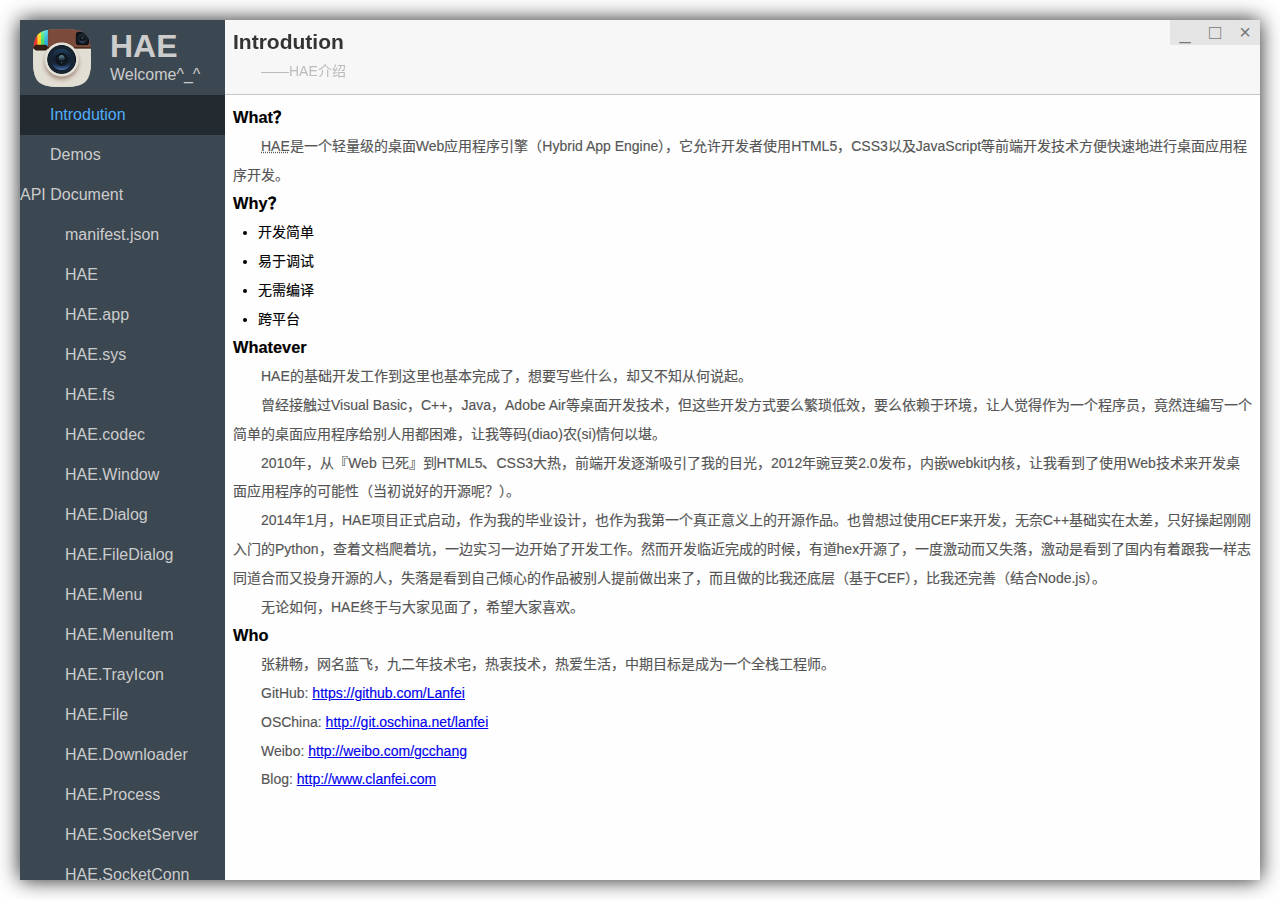
<file: assets/index.html>
<!DOCTYPE html>
<html lang="zh-CN">
<head>
	<meta charset="UTF-8">
	<title>Desktop Hybrid App Engine</title>
	<link rel="stylesheet" href="css/index.css">
</head>
<body>
	<div id="wrap">
		<header id="header">
			<div id="logo">
				<h1>HAE</h1>Welcome^_^
			</div>
			<div id="toolbar">
				<button id="minimize">_</button><button id="maximize">□</button><button id="close">×</button>
			</div>
		</header>
		<nav id="nav">
			<ul class="list">
				<li class="item item-cur" data-index="0">Introdution</li>
				<li class="item" data-index="1">Demos</li>
				<li class="item item-parent">API Document
					<ul class="list">
						<li class="item" data-index="2">manifest.json</li>
						<li class="item" data-index="3">HAE</li>
						<li class="item" data-index="4">HAE.app</li>
						<li class="item" data-index="5">HAE.sys</li>
						<li class="item" data-index="6">HAE.fs</li>
						<li class="item" data-index="7">HAE.codec</li>
						<li class="item" data-index="8">HAE.Window</li>
						<li class="item" data-index="9">HAE.Dialog</li>
						<li class="item" data-index="10">HAE.FileDialog</li>
						<li class="item" data-index="11">HAE.Menu</li>
						<li class="item" data-index="12">HAE.MenuItem</li>
						<li class="item" data-index="13">HAE.TrayIcon</li>
						<li class="item" data-index="14">HAE.File</li>
						<li class="item" data-index="15">HAE.Downloader</li>
						<li class="item" data-index="16">HAE.Process</li>
						<li class="item" data-index="17">HAE.SocketServer</li>
						<li class="item" data-index="18">HAE.SocketConn</li>
						<li class="item" data-index="19">HAE.SocketClient</li>
					</ul>
				</li>
			</ul>
		</nav>
		<div id="main">
			<article class="article">
				<header class="titles">
					<h2 class="title">Introdution</h2>
					<p class="sub-title">HAE介绍</p>
				</header>
				<section>
					<h3>What？</h3>
					<p class="intro"><abbr title="Hybrid App Engine">HAE</abbr>是一个轻量级的桌面Web应用程序引擎（Hybrid App Engine），它允许开发者使用HTML5，CSS3以及JavaScript等前端开发技术方便快速地进行桌面应用程序开发。</p>
					<h3>Why？</h3>
					<ul class="list">
						<li class="item">开发简单</li>
						<li class="item">易于调试</li>
						<li class="item">无需编译</li>
						<li class="item">跨平台</li>
					</ul>
					<h3>Whatever</h3>
					<p class="intro">HAE的基础开发工作到这里也基本完成了，想要写些什么，却又不知从何说起。</p>
					<p class="intro">曾经接触过Visual Basic，C++，Java，Adobe Air等桌面开发技术，但这些开发方式要么繁琐低效，要么依赖于环境，让人觉得作为一个程序员，竟然连编写一个简单的桌面应用程序给别人用都困难，让我等码(diao)农(si)情何以堪。</p>
					<p class="intro">2010年，从『Web 已死』到HTML5、CSS3大热，前端开发逐渐吸引了我的目光，2012年豌豆荚2.0发布，内嵌webkit内核，让我看到了使用Web技术来开发桌面应用程序的可能性（当初说好的开源呢？）。</p>
					<p class="intro">2014年1月，HAE项目正式启动，作为我的毕业设计，也作为我第一个真正意义上的开源作品。也曾想过使用CEF来开发，无奈C++基础实在太差，只好操起刚刚入门的Python，查着文档爬着坑，一边实习一边开始了开发工作。然而开发临近完成的时候，有道hex开源了，一度激动而又失落，激动是看到了国内有着跟我一样志同道合而又投身开源的人，失落是看到自己倾心的作品被别人提前做出来了，而且做的比我还底层（基于CEF），比我还完善（结合Node.js）。</p>
					<p class="intro">无论如何，HAE终于与大家见面了，希望大家喜欢。</p>
					<h3>Who</h3>
					<p class="intro">张耕畅，网名蓝飞，九二年技术宅，热衷技术，热爱生活，中期目标是成为一个全栈工程师。</p>
					<p class="intro">GitHub: <a target="_blank" href="https://github.com/Lanfei">https://github.com/Lanfei</a></p>
					<p class="intro">OSChina: <a target="_blank" href="http://git.oschina.net/lanfei">http://git.oschina.net/lanfei</a></p>
					<p class="intro">Weibo: <a target="_blank" href="http://weibo.com/gcchang">http://weibo.com/gcchang</a></p>
					<p class="intro">Blog: <a target="_blank" href="http://www.clanfei.com">http://www.clanfei.com</a></p>
				</section>
			</article>
			<article class="article">
				<header class="titles">
					<h2 class="title">Demos</h2>
					<p class="sub-title">喜闻乐见的Demos</p>
				</header>
				<section>
					<ul class="list demos">
						<li class="item">
							<a href="#" data-href="login.html">Login Window</a>
							<p class="desc">一个登录窗口演示</p>
						</li>
						<li class="item">
							<a href="#" data-href="animations.html">Animations</a>
							<p class="desc">CSS3动画库应用于HAE的例子</p>
						</li>
						<li class="item">
							<a href="#" data-href="editor.html">Simple Editor</a>
							<p class="desc">利用开源项目快速实现支持语法高亮、Emmet插件的编辑器的例子</p>
						</li>
						<li class="item">
							<a href="#" data-href="chat-server.html">Chat Server</a>
							<p class="desc">聊天室服务端</p>
						</li>
						<li class="item">
							<a href="#" data-href="chat-client.html">Chat Client</a>
							<p class="desc">聊天室客户端，请配合聊天室服务端使用</p>
						</li>
						<li class="item">
							<a href="javascript:alert('敬请期待')">More</a>
							<p class="desc">更多Demo</p>
						</li>
					</ul>
				</section>
			</article>
			<article class="article">
				<header class="titles">
					<h2 class="title">manifest.json</h2>
					<p class="sub-title">应用程序配置文件</p>
				</header>
				<h3>Intro</h3>
				<p class="intro">应用程序的配置文件。</p>
				<h3>Codes</h3>
				<pre>{
	'name': 'Hybrid App Engine',
	'version': '1.0.0',
	'description': '轻量级Web桌面应用引擎',
	'path': 'assets/',
	'icon': 'assets/img/icon.png',
	'width': 800,
	'height': 600,
	'visible': True,
	'resizable': True,
	'frameless': False,
	'transBackground': False
}</pre>
			</article>
			<article class="article">
				<header class="titles">
					<h2 class="title">HAE</h2>
					<p class="sub-title">主模块</p>
				</header>
				<section>
					<h3>Introdution</h3>
					<p class="intro">用于执行一些全局的引擎相关操作。</p>
				</section>
				<section>
					<h3>Methods</h3>
					<ul class="list">
						<li class="item">
							<code class="name">String version()</code>
							<p class="desc">获取版本号</p>
						</li>
						<li class="item">
							<code class="name">String manifest(String name, String default = '')</code>
							<p class="desc">获取Manifest</p>
						</li>
						<li class="item">
							<code class="name">String normUrl(String url)</code>
							<p class="desc">根据当前页面获取URL</p>
						</li>
						<li class="item">
							<code class="name">void browse(String url)</code>
							<p class="desc">打开浏览器</p>
						</li>
						<li class="item">
							<code class="name">void setData(String name, String value)</code>
							<p class="desc">保存本地数据</p>
						</li>
						<li class="item">
							<code class="name">String getData(String name)</code>
							<p class="desc">获取本地数据</p>
						</li>
						<li class="item">
							<code class="name">void removeData(String name = null)</code>
							<p class="desc">删除本地数据</p>
						</li>
						<li class="item">
							<code class="name">void closeAllWindows()</code>
							<p class="desc">关闭所有窗口</p>
						</li>
						<li class="item">
							<code class="name">void clearCaches()</code>
							<p class="desc">TODO 清除缓存</p>
						</li>
					</ul>
				</section>
			</article>
			<article class="article">
				<header class="titles">
					<h2 class="title">HAE.app</h2>
					<p class="sub-title">当前窗口模块</p>
				</header>
				<section>
					<h3>Introdution</h3>
					<p class="intro">Window类的一个实例，Window类实例化时产生，用于操作当前窗口。</p>
				</section>
				<section>
					<h3>Properties</h3>
					<ul class="list">
						<li class="item">详见Window类。</li>
					</ul>
				</section>
				<section>
					<h3>Methods</h3>
					<ul class="list">
						<li class="item">详见Window类。</li>
					</ul>
				</section>
				<section>
					<h3>Events</h3>
					<ul class="list">
						<li class="item">详见Window类。</li>
					</ul>
				</section>
			</article>
			<article class="article">
				<header class="titles">
					<h2 class="title">HAE.sys</h2>
					<p class="sub-title">系统模块</p>
				</header>
				<section>
					<h3>Introdution</h3>
					<p class="intro">用于读取系统或应用程序信息或执行系统命令。</p>
				</section>
				<section>
					<h3>Methods</h3>
					<ul class="list">
						<li class="item">
							<code class="name">String type()</code>
							<p class="desc">获取系统类型</p>
						</li>
						<li class="item">
							<code class="name">String platform()</code>
							<p class="desc">获取系统平台</p>
						</li>
						<li class="item">
							<code class="name">String arch()</code>
							<p class="desc">获取系统位数</p>
						</li>
						<li class="item">
							<code class="name">String release()</code>
							<p class="desc">获取系统版本</p>
						</li>
						<li class="item">
							<code class="name">String version()</code>
							<p class="desc">获取系统版本</p>
						</li>
						<li class="item">
							<code class="name">String machine()</code>
							<p class="desc">获取机器类型</p>
						</li>
						<li class="item">
							<code class="name">String processor()</code>
							<p class="desc">获取CPU信息</p>
						</li>
						<li class="item">
							<code class="name">String hostname()</code>
							<p class="desc">获取当前用户名</p>
						</li>
						<li class="item">
							<code class="name">String uuid()</code>
							<p class="desc">获取UUID</p>
						</li>
						<li class="item">
							<code class="name">String argvs()</code>
							<p class="desc">获取应用程序参数</p>
						</li>
						<li class="item">
							<code class="name">String exec(String command)</code>
							<p class="desc">执行命令并返回输出内容</p>
						</li>
						<li class="item">
							<code class="name">String system(String command)</code>
							<p class="desc">执行命令并返回</p>
						</li>
						<li class="item">
							<code class="name">boolean run(String path)</code>
							<p class="desc">打开文件</p>
						</li>
						<li class="item">
							<code class="name">void exit(int message = 0)</code>
							<p class="desc">退出</p>
						</li>
						<li class="item">
							<code class="name">void reboot()</code>
							<p class="desc">TODO 重启</p>
						</li>
						<li class="item">
							<code class="name">void shutdown()</code>
							<p class="desc">TODO 关机</p>
						</li>
					</ul>
				</section>
			</article>
			<article class="article">
				<header class="titles">
					<h2 class="title">HAE.fs</h2>
					<p class="sub-title">文件系统模块</p>
				</header>
				<section>
					<h3>Introdution</h3>
					<p class="intro">赋予JavaScript文件系统操作权限。</p>
				</section>
				<section>
					<h3>Methods</h3>
					<ul class="list">
						<li class="item">
							<code class="name">String listDir(String dirname = '.')</code>
							<p class="desc">读取目录内容</p>
						</li>
						<li class="item">
							<code class="name">String resourcesPath()</code>
							<p class="desc">获取资源目录</p>
						</li>
						<li class="item">
							<code class="name">String desktopPath()</code>
							<p class="desc">获取桌面目录</p>
						</li>
						<li class="item">
							<code class="name">String documentsPath()</code>
							<p class="desc">获取文档目录</p>
						</li>
						<li class="item">
							<code class="name">String fontsPath()</code>
							<p class="desc">获取字体目录</p>
						</li>
						<li class="item">
							<code class="name">String applicationsPath()</code>
							<p class="desc">获取程序目录</p>
						</li>
						<li class="item">
							<code class="name">String musicPath()</code>
							<p class="desc">获取音乐目录</p>
						</li>
						<li class="item">
							<code class="name">String moviesPath()</code>
							<p class="desc">获取视频目录</p>
						</li>
						<li class="item">
							<code class="name">String picturesPath()</code>
							<p class="desc">获取图片目录</p>
						</li>
						<li class="item">
							<code class="name">String tempPath()</code>
							<p class="desc">获取临时送文件目录</p>
						</li>
						<li class="item">
							<code class="name">String homePath()</code>
							<p class="desc">获取用户目录</p>
						</li>
						<li class="item">
							<code class="name">String dataPath()</code>
							<p class="desc">获取本应用程序数据目录</p>
						</li>
						<li class="item">
							<code class="name">String cachePath()</code>
							<p class="desc">获取本应用程序缓存目录</p>
						</li>
						<li class="item">
							<code class="name">String genericDataPath()</code>
							<p class="desc">获取应用程序数据目录</p>
						</li>
						<li class="item">
							<code class="name">String genericCachePath()</code>
							<p class="desc">获取应用程序缓存目录</p>
						</li>
						<li class="item">
							<code class="name">String runtimePath()</code>
							<p class="desc">获取运行通信文件目录</p>
						</li>
						<li class="item">
							<code class="name">String configPath()</code>
							<p class="desc">获取本应用程序配置文件目录</p>
						</li>
						<li class="item">
							<code class="name">String genericConfigPath()</code>
							<p class="desc">获取应用程序配置文件目录</p>
						</li>
						<li class="item">
							<code class="name">String downloadPath()</code>
							<p class="desc">获取下载目录</p>
						</li>
						<li class="item">
							<code class="name">String absPath(String path = '')</code>
							<p class="desc">获取绝对路径</p>
						</li>
						<li class="item">
							<code class="name">String normPath(String path = '')</code>
							<p class="desc">格式化路径</p>
						</li>
						<li class="item">
							<code class="name">String localUrl(String path = '')</code>
							<p class="desc">获取网页用路径</p>
						</li>
						<li class="item">
							<code class="name">boolean isAbsPath(String path)</code>
							<p class="desc">判断是否绝对路径</p>
						</li>
						<li class="item">
							<code class="name">boolean isFile(String filename)</code>
							<p class="desc">文件存在</p>
						</li>
						<li class="item">
							<code class="name">boolean isDir(String dirname)</code>
							<p class="desc">目录存在</p>
						</li>
						<li class="item">
							<code class="name">boolean exists(String path)</code>
							<p class="desc">路径存在</p>
						</li>
						<li class="item">
							<code class="name">int fileSize(String filename)</code>
							<p class="desc">文件大小</p>
						</li>
						<li class="item">
							<code class="name">boolean mkfile(String filename)</code>
							<p class="desc">创建文件</p>
						</li>
						<li class="item">
							<code class="name">boolean mkdir(String dirname)</code>
							<p class="desc">创建目录</p>
						</li>
						<li class="item">
							<code class="name">boolean copy(String path1, String path2)</code>
							<p class="desc">拷贝</p>
						</li>
						<li class="item">
							<code class="name">boolean move(String path1, String path2)</code>
							<p class="desc">移动文件</p>
						</li>
						<li class="item">
							<code class="name">boolean remove(String path)</code>
							<p class="desc">删除文件</p>
						</li>
						<li class="item">
							<code class="name">boolean explore(String path)</code>
							<p class="desc">在资源管理器中显示文件，只测试过Windows</p>
						</li>
					</ul>
				</section>
			</article>
			<article class="article">
				<header class="titles">
					<h2 class="title">HAE.codec</h2>
					<p class="sub-title">编码模块</p>
				</header>
				<section>
					<h3>Introdution</h3>
					<p class="intro">用于弥补JavaScript所不支持的编码解码。</p>
				</section>
				<section>
					<h3>Methods</h3>
					<ul class="list">
						<li class="item">
							<code class="name">String base64Encode(String data)</code>
							<p class="desc">Base64编码</p>
						</li>
						<li class="item">
							<code class="name">String base64Decode(String data)</code>
							<p class="desc">Base64解码</p>
						</li>
						<li class="item">
							<code class="name">String md5(String data)</code>
							<p class="desc">md5编码</p>
						</li>
						<li class="item">
							<code class="name">String sha1(String data)</code>
							<p class="desc">sha1编码</p>
						</li>
						<li class="item">
							<code class="name">String sha224(String data)</code>
							<p class="desc">sha224编码</p>
						</li>
						<li class="item">
							<code class="name">String sha256(String data)</code>
							<p class="desc">sha256编码</p>
						</li>
						<li class="item">
							<code class="name">String sha384(String data)</code>
							<p class="desc">sha384编码</p>
						</li>
						<li class="item">
							<code class="name">String sha512(String data)</code>
							<p class="desc">sha512编码</p>
						</li>
					</ul>
				</section>
			</article>
			<article class="article">
				<header class="titles">
					<h2 class="title">Window</h2>
					<p class="sub-title">窗口类</p>
				</header>
				<section>
					<h3>Introdution</h3>
					<p class="intro">用于创建新窗口。</p>
				</section>
				<section>
					<h3>Properties</h3>
					<ul class="list">
						<li class="item">
							<code class="name">int x</code>
							<p class="desc">窗口横坐标</p>
						</li>
						<li class="item">
							<code class="name">int y</code>
							<p class="desc">窗口纵坐标</p>
						</li>
						<li class="item">
							<code class="name">int width</code>
							<p class="desc">窗口宽度</p>
						</li>
						<li class="item">
							<code class="name">int height</code>
							<p class="desc">窗口高度</p>
						</li>
						<li class="item">
							<code class="name">int maximumWidth</code>
							<p class="desc">窗口最小宽度</p>
						</li>
						<li class="item">
							<code class="name">int maximumHeight</code>
							<p class="desc">窗口最小高度</p>
						</li>
						<li class="item">
							<code class="name">int minimumWidth</code>
							<p class="desc">窗口最大宽度</p>
						</li>
						<li class="item">
							<code class="name">int minimumHeight</code>
							<p class="desc">窗口最大高度</p>
						</li>
						<li class="item">
							<code class="name">boolean enabled</code>
							<p class="desc">窗口可用状态</p>
						</li>
						<li class="item">
							<code class="name">boolean visible</code>
							<p class="desc">窗口是否可见</p>
						</li>
					</ul>
				</section>
				<section>
					<h3>Methods</h3>
					<ul class="list">
						<li class="item">
							<code class="name">Window(String url = '', int width = null, int height = null)</code>
							<p class="desc" onclick="HAE.Window().show()">创建新窗口</p>
						</li>
						<li class="item">
							<code class="name">Object opener()</code>
							<p class="desc" onclick="alert(HAE.app.opener())">获取父窗口对象</p>
						</li>
						<li class="item">
							<code class="name">void alert(int msec = 0)</code>
							<p class="desc">任务栏闪烁</p>
						</li>
						<li class="item">
							<code class="name">String eval(String javaScript)</code>
							<p class="desc">执行简单的JS，用于某些情况下窗口之间的通信</p>
						</li>
						<li class="item">
							<code class="name">String capture(boolean fullScreen = false, String filename = '')</code>
							<p class="desc" onclick="window.open().document.write('<img src=\'data:image/png;base64,' + HAE.app.capture(true) + '\'>');">截图</p>
						</li>
						<li class="item">
							<code class="name">void showInspector()</code>
							<p class="desc" onclick="HAE.app.showInspector()">打开开发者工具</p>
						</li>
						<li class="item">
							<code class="name">void hideInspector()</code>
							<p class="desc" onclick="HAE.app.hideInspector()">关闭开发者工具</p>
						</li>
						<li class="item">
							<code class="name">void findText(String text)</code>
							<p class="desc" onclick="HAE.app.findText('text')">搜索文本</p>
						</li>
						<li class="item">
							<code class="name">void setIcon(String icon)</code>
							<p class="desc">设置窗口图标</p>
						</li>
						<li class="item">
							<code class="name">void setModified(boolean modified)</code>
							<p class="desc">设置内容是否已被修改（标题中需要有[*]标志）</p>
						</li>
						<li class="item">
							<code class="name">boolean isModified()</code>
							<p class="desc">获取内容是否已被修改</p>
						</li>
						<li class="item">
							<code class="name">void setModal(boolean modal)</code>
							<p class="desc">设置是否模态</p>
						</li>
						<li class="item">
							<code class="name">boolean isModal()</code>
							<p class="desc" onclick="alert(HAE.app.isModal())">获取是否模态</p>
						</li>
						<li class="item">
							<code class="name">void setShowInTaskbar(boolean showInTaskbar)</code>
							<p class="desc">设置是否在任务栏中显示</p>
						</li>
						<li class="item">
							<code class="name">boolean isShowInTaskbar()</code>
							<p class="desc" onclick="alert(HAE.app.isShowInTaskbar())">获取是否在任务栏中显示</p>
						</li>
						<li class="item">
							<code class="name">void setStaysOnTop(boolean staysOnTop)</code>
							<p class="desc">设置窗口是否置顶</p>
						</li>
						<li class="item">
							<code class="name">boolean isStaysOnTop()</code>
							<p class="desc" onclick="alert(HAE.app.isStaysOnTop())">获取窗口是否置顶</p>
						</li>
						<li class="item">
							<code class="name">void setFrameless(boolean frameless)</code>
							<p class="desc">设置是否显示系统边框</p>
						</li>
						<li class="item">
							<code class="name">boolean isFrameless()</code>
							<p class="desc" onclick="alert(HAE.app.isFrameless())">获取是否显示系统边框</p>
						</li>
						<li class="item">
							<code class="name">void setTransBackground(boolean transBackground)</code>
							<p class="desc">设置是否背景透明</p>
						</li>
						<li class="item">
							<code class="name">boolean isTransBackground()</code>
							<p class="desc" onclick="alert(HAE.app.isTransBackground())">获取是否背景透明</p>
						</li>
						<li class="item">
							<code class="name">void setTransMouseEvent(boolean transMouseEvent)</code>
							<p class="desc">设置是否鼠标事件穿透</p>
						</li>
						<li class="item">
							<code class="name">boolean isTransMouseEvent()</code>
							<p class="desc" onclick="alert(HAE.app.isTransMouseEvent())">获取是否是否鼠标事件穿透</p>
						</li>
						<li class="item">
							<code class="name">void setOpacity(float opacity)</code>
							<p class="desc">设置窗口不透明度</p>
						</li>
						<li class="item">
							<code class="name">float getOpacity()</code>
							<p class="desc" onclick="alert(HAE.app.getOpacity())">获取窗口不透明度</p>
						</li>
						<li class="item">
							<code class="name">void setResizable(boolean resizable)</code>
							<p class="desc" onclick="HAE.app.setResizable(! HAE.app.isResizable())">设置大小是否可调整</p>
						</li>
						<li class="item">
							<code class="name">boolean isResizable()</code>
							<p class="desc" onclick="alert(HAE.app.isResizable())">获取大小是否可调整</p>
						</li>
						<li class="item">
							<code class="name">void setResizableX(boolean resizableX)</code>
							<p class="desc" onclick="HAE.app.setResizableX(! HAE.app.isResizableX())">设置宽度是否可调整</p>
						</li>
						<li class="item">
							<code class="name">boolean isResizableX()</code>
							<p class="desc" onclick="alert(HAE.app.isResizableX())">获取宽度是否可调整</p>
						</li>
						<li class="item">
							<code class="name">void setResizableY(boolean resizableY)</code>
							<p class="desc" onclick="HAE.app.setResizableY(! HAE.app.isResizableY())">设置高度是否可调整</p>
						</li>
						<li class="item">
							<code class="name">boolean isResizableY()</code>
							<p class="desc" onclick="alert(HAE.app.isResizableY())">获取高度是否可调整</p>
						</li>
						<li class="item">
							<code class="name">void setMinimizable(boolean minimizable)</code>
							<p class="desc">设置是否可最小化</p>
						</li>
						<li class="item">
							<code class="name">boolean isMinimizable()</code>
							<p class="desc" onclick="alert(HAE.app.isMinimizable())">获取是否可最小化</p>
						</li>
						<li class="item">
							<code class="name">void setMaximizable(boolean maximizable)</code>
							<p class="desc">设置是否可最大化</p>
						</li>
						<li class="item">
							<code class="name">boolean isMaximizable()</code>
							<p class="desc" onclick="alert(HAE.app.isMaximizable())">获取是否可最大化</p>
						</li>
						<li class="item">
							<code class="name">void setClosable(boolean closable)</code>
							<p class="desc">设置是否可关闭</p>
						</li>
						<li class="item">
							<code class="name">boolean isClosable()</code>
							<p class="desc" onclick="alert(HAE.app.isClosable())">获取是否可关闭</p>
						</li>
						<li class="item">
							<code class="name">boolean isMinimized()</code>
							<p class="desc" onclick="alert(HAE.app.isMinimized())">获取是否已最小化</p>
						</li>
						<li class="item">
							<code class="name">boolean isMaximized()</code>
							<p class="desc" onclick="alert(HAE.app.isMaximized())">获取是否已最大化</p>
						</li>
						<li class="item">
							<code class="name">boolean isFullScreen()</code>
							<p class="desc" onclick="alert(HAE.app.isFullScreen())">获取是否已最大化</p>
						</li>
						<li class="item">
							<code class="name">void minimize()</code>
							<p class="desc" onclick="HAE.app.minimize()">最小化</p>
						</li>
						<li class="item">
							<code class="name">void normalize()</code>
							<p class="desc" onclick="HAE.app.normalize()">还原</p>
						</li>
						<li class="item">
							<code class="name">void maximize()</code>
							<p class="desc" onclick="HAE.app.maximize()">最大化</p>
						</li>
						<li class="item">
							<code class="name">void showFullScreen()</code>
							<p class="desc" onclick="HAE.app.showFullScreen()">全屏</p>
						</li>
						<li class="item">
							<code class="name">void setPos(int x, int y)</code>
							<p class="desc">设置窗口坐标</p>
						</li>
						<li class="item">
							<code class="name">void setSize(int width, int height)</code>
							<p class="desc">设置窗口尺寸</p>
						</li>
						<li class="item">
							<code class="name">void setMinSize(int width, int height)</code>
							<p class="desc">设置窗口最小尺寸</p>
						</li>
						<li class="item">
							<code class="name">void setMaxSize(int width, int height)</code>
							<p class="desc">设置窗口最大尺寸</p>
						</li>
						<li class="item">
							<code class="name">void setResizerSize(int size)</code>
							<p class="desc">设置尺寸控制大小</p>
						</li>
						<li class="item">
							<code class="name">Object getResizerSize()</code>
							<p class="desc" onclick="alert(HAE.app.getResizerSize());">获取尺寸控制大小</p>
						</li>
						<li class="item">
							<code class="name">void setResizerMargin(int margin)</code>
							<p class="desc">设置尺寸控制边距</p>
						</li>
						<li class="item">
							<code class="name">Object getResizerMargin()</code>
							<p class="desc" onclick="alert(HAE.app.getResizerMargin());">获取尺寸控制边距</p>
						</li>
						<li class="item">
							<code class="name">boolean isDraging()</code>
							<p class="desc" onclick="alert(HAE.app.isDraging())">是否正在拖动</p>
						</li>
						<li class="item">
							<code class="name">void dragStart()</code>
							<p class="desc">开始拖动</p>
						</li>
						<li class="item">
							<code class="name">void dragStop()</code>
							<p class="desc">结束拖动</p>
						</li>
						<li class="item">
							<code class="name">void activate()</code>
							<p class="desc">窗口获取焦点</p>
						</li>
						<li class="item">
							<code class="name">boolean isActive()</code>
							<p class="desc" onclick="alert(HAE.app.isActive())">窗口是否已获得焦点</p>
						</li>
						<li class="item">
							<code class="name">void setEnabled(boolean enabled)</code>
							<p class="desc">设置窗口可用状态</p>
						</li>
						<li class="item">
							<code class="name">boolean isEnabled()</code>
							<p class="desc" onclick="alert(HAE.app.isEnabled())">窗口是否可用</p>
						</li>
						<li class="item">
							<code class="name">void setVisible(boolean visible)</code>
							<p class="desc">设置窗口可见状态</p>
						</li>
						<li class="item">
							<code class="name">boolean isVisible()</code>
							<p class="desc" onclick="alert(HAE.app.isVisible())">窗口是否显示</p>
						</li>
						<li class="item">
							<code class="name">void show()</code>
							<p class="desc">显示窗口</p>
						</li>
						<li class="item">
							<code class="name">void hide()</code>
							<p class="desc">隐藏窗口</p>
						</li>
						<li class="item">
							<code class="name">void close()</code>
							<p class="desc" onclick="HAE.app.close()">关闭窗口</p>
						</li>
					</ul>
				</section>
				<section>
					<h3>Events</h3>
					<ul class="list">
						<li class="item">
							<code class="name">show()</code>
							<p class="desc">窗口显示事件</p>
						</li>
						<li class="item">
							<code class="name">hide()</code>
							<p class="desc">窗口隐藏事件</p>
						</li>
						<li class="item">
							<code class="name">focus()</code>
							<p class="desc">窗口获得焦点事件</p>
						</li>
						<li class="item">
							<code class="name">blur()</code>
							<p class="desc">窗口失去焦点事件</p>
						</li>
						<li class="item">
							<code class="name">close()</code>
							<p class="desc">窗口关闭事件</p>
						</li>
						<li class="item">
							<code class="name">move(int x, int y, int oldX, int oldY)</code>
							<p class="desc">窗口移动事件</p>
						</li>
						<li class="item">
							<code class="name">resize(int width, int height, int oldWidth, int oldHeight)</code>
							<p class="desc">窗口大小变化事件</p>
						</li>
						<li class="item">
							<code class="name">statechange()</code>
							<p class="desc">窗口状态变化事件</p>
						</li>
						<li class="item">
							<code class="name">mouseenter()</code>
							<p class="desc">鼠标进入事件</p>
						</li>
						<li class="item">
							<code class="name">mouseleave()</code>
							<p class="desc">鼠标离开事件</p>
						</li>
					</ul>
				</section>
			</article>
			<article class="article">
				<header class="titles">
					<h2 class="title">HAE.Dialog</h2>
					<p class="sub-title">对话框类</p>
				</header>
				<section>
					<h3>Introdution</h3>
					<p class="intro">继承于Window类，对话框将置于父窗口上方。</p>
				</section>
				<section>
					<h3>Properties</h3>
					<ul class="list">
						<li class="item">详见Window类。</li>
					</ul>
				</section>
				<section>
					<h3>Methods</h3>
					<ul class="list">
						<li class="item">
							<code class="name">Dialog(String url = '', int width = null, int height = null)</code>
							<p class="desc" onclick="HAE.Dialog().show()">创建新对话框</p>
						</li>
						<li class="item">详见Window类。</li>
					</ul>
				</section>
				<section>
					<h3>Events</h3>
					<ul class="list">
						<li class="item">详见Window类。</li>
					</ul>
				</section>
			</article>
			<article class="article">
				<header class="titles">
					<h2 class="title">HAE.FileDialog</h2>
					<p class="sub-title">文件选择对话框类</p>
				</header>
				<section>
					<h3>Introdution</h3>
					<p class="intro">用于创建文件选择对话框。</p>
				</section>
				<section>
					<h3>Methods</h3>
					<ul class="list">
						<li class="item">
							<code class="name">FileDialog(String caption = '', String directory = '')</code>
							<p class="desc" onclick="alert(new HAE.FileDialog().exec() || '未选中文件')">创建新对话框</p>
						</li>
						<li class="item">
							<code class="name">void setCaption(String caption)</code>
							<p class="desc">设置对话框标题</p>
						</li>
						<li class="item">
							<code class="name">void setDirectory(String directory)</code>
							<p class="desc">设置对话框目录</p>
						</li>
						<li class="item">
							<code class="name">void setAcceptMode(int acceptMode)</code>
							<p class="desc">设置打开、保存模式</p>
						</li>
						<li class="item">
							<code class="name">void setFileMode(int fileMode)</code>
							<p class="desc">设置文件选择模式</p>
						</li>
						<li class="item">
							<code class="name">void setDefaultSuffix(String defaultSuffix)</code>
							<p class="desc">设置默认保存扩展名</p>
						</li>
						<li class="item">
							<code class="name">void selectFile(String filename)</code>
							<p class="desc">设置默认选中文件</p>
						</li>
						<li class="item">
							<code class="name">void setFilters(String filters)</code>
							<p class="desc">选中过滤器</p>
						</li>
						<li class="item">
							<code class="name">void addFilter(String newFilter)</code>
							<p class="desc">添加过滤器</p>
						</li>
						<li class="item">
							<code class="name">void selectFilter(String defFilter)</code>
							<p class="desc">设置默认过滤器</p>
						</li>
						<li class="item">
							<code class="name">String exec()</code>
							<p class="desc">显示文件选择对话框</p>
						</li>
					</ul>
				</section>
			</article>
			<article class="article">
				<header class="titles">
					<h2 class="title">HAE.Menu</h2>
					<p class="sub-title">菜单类</p>
				</header>
				<section>
					<h3>Introdution</h3>
					<p class="intro">用于创建菜单。</p>
				</section>
				<section>
					<h3>Properties</h3>
					<ul class="list">
						<li class="item">
							<code class="name">String title</code>
							<p class="desc">菜单标题</p>
						</li>
						<li class="item">
							<code class="name">boolean enabled</code>
							<p class="desc">可用状态</p>
						</li>
						<li class="item">
							<code class="name">boolean visible</code>
							<p class="desc">是否可见</p>
						</li>
					</ul>
				</section>
				<section>
					<h3>Methods</h3>
					<ul class="list">
						<li class="item">
							<code class="name">Menu(String title = '', String icon = '')</code>
							<p class="desc" onclick="if(! window.menu){menu = HAE.Menu();menu.addItem(HAE.MenuItem('菜单项'));}menu.exec()">创建菜单</p>
						</li>
						<li class="item">
							<code class="name">void setTitle(String text)</code>
							<p class="desc">设置菜单标题</p>
						</li>
						<li class="item">
							<code class="name">void setIcon(String icon)</code>
							<p class="desc">设置菜单图标</p>
						</li>
						<li class="item">
							<code class="name">void addItem(item = null)</code>
							<p class="desc">添加子菜单、菜单项或分割线（默认为分割线）</p>
						</li>
						<li class="item">
							<code class="name">void exec(x = null, y = null)</code>
							<p class="desc">显示菜单（默认为鼠标位置）</p>
						</li>
					</ul>
				</section>
			</article>
			<article class="article">
				<header class="titles">
					<h2 class="title">HAE.MenuItem</h2>
					<p class="sub-title">菜单项类</p>
				</header>
				<section>
					<h3>Introdution</h3>
					<p class="intro">用于创建菜单项。</p>
				</section>
				<section>
					<h3>Properties</h3>
					<ul class="list">
						<li class="item">
							<code class="name">String text</code>
							<p class="desc">菜单项文字</p>
						</li>
						<li class="item">
							<code class="name">boolean checkable</code>
							<p class="desc">菜单项是否可选</p>
						</li>
						<li class="item">
							<code class="name">boolean checked</code>
							<p class="desc">菜单项是否选中</p>
						</li>
						<li class="item">
							<code class="name">boolean enabled</code>
							<p class="desc">菜单项可用状态</p>
						</li>
						<li class="item">
							<code class="name">boolean visible</code>
							<p class="desc">菜单项是否可见</p>
						</li>
					</ul>
				</section>
				<section>
					<h3>Methods</h3>
					<ul class="list">
						<li class="item">
							<code class="name">MenuItem(String text, String icon = '', boolean checkable = false)</code>
							<p class="desc" onclick="if(! window.menu){menu = HAE.Menu();menu.addItem(HAE.MenuItem('菜单项'));}menu.exec()">创建菜单项</p>
						</li>
						<li class="item">
							<code class="name">void setText(String text)</code>
							<p class="desc">设置菜单项文字</p>
						</li>
						<li class="item">
							<code class="name">void setIcon(String icon)</code>
							<p class="desc">设置菜单项图标</p>
						</li>
						<li class="item">
							<code class="name">void setCheckable(boolean checkable)</code>
							<p class="desc">设置菜单项可选性</p>
						</li>
						<li class="item">
							<code class="name">void setShortcut(String shortcut)</code>
							<p class="desc">设置菜单项快捷键</p>
						</li>
						<li class="item">
							<code class="name">setEnabled(boolean enabled)</code>
							<p class="desc">设置可用性</p>
						</li>
						<li class="item">
							<code class="name">setChecked(boolean checked)</code>
							<p class="desc">设置是否选中</p>
						</li>
						<li class="item">
							<code class="name">toggle()</code>
							<p class="desc">切换选中状态</p>
						</li>
						<li class="item">
							<code class="name">hover()</code>
							<p class="desc">触发鼠标经过事件</p>
						</li>
						<li class="item">
							<code class="name">trigger()</code>
							<p class="desc">触发鼠标选中事件</p>
						</li>
					</ul>
				</section>
				<section>
					<h3>Events</h3>
					<ul class="list">
						<li class="item">
							<code class="name">hover</code>
							<p class="desc">鼠标经过事件</p>
						</li>
						<li class="item">
							<code class="name">trigger</code>
							<p class="desc">菜单项选中事件</p>
						</li>
					</ul>
				</section>
			</article>
			<article class="article">
				<header class="titles">
					<h2 class="title">HAE.TrayIcon</h2>
					<p class="sub-title">系统托盘图标类</p>
				</header>
				<section>
					<h3>Introdution</h3>
					<p class="intro">用于创建系统托盘图标。</p>
				</section>
				<section>
					<h3>Properties</h3>
					<ul class="list">
						<li class="item">
							<code class="name">String toolTip</code>
							<p class="desc">工具提示</p>
						</li>
						<li class="item">
							<code class="name">boolean enabled</code>
							<p class="desc">可用状态</p>
						</li>
						<li class="item">
							<code class="name">boolean visible</code>
							<p class="desc">是否可见</p>
						</li>
					</ul>
				</section>
				<section>
					<h3>Methods</h3>
					<ul class="list">
						<li class="item">
							<code class="name">TrayIcon(String toolTip = '', String icon = '')</code>
							<p class="desc" onclick="if(! window.tray){tray = HAE.TrayIcon();tray.show();}tray.showMessage('HAE', 'TrayIcon')">创建系统托盘图标</p>
						</li>
						<li class="item">
							<code class="name">void setToolTip(String toolTip)</code>
							<p class="desc">设置工具提示</p>
						</li>
						<li class="item">
							<code class="name">void setIcon(String icon)</code>
							<p class="desc">设置图标</p>
						</li>
						<li class="item">
							<code class="name">void setContextMenu(HAE.Menu menu)</code>
							<p class="desc">设置右键菜单</p>
						</li>
						<li class="item">
							<code class="name">boolean isVisible()</code>
							<p class="desc">获取是否可见</p>
						</li>
						<li class="item">
							<code class="name">boolean supportsMessages()</code>
							<p class="desc">获取是否支持消息弹泡</p>
						</li>
						<li class="item">
							<code class="name">boolean isSystemTrayAvailable()</code>
							<p class="desc">获取是否支持系统托盘图标</p>
						</li>
						<li class="item">
							<code class="name">void showMessage(String title, String message, String icon = '', int msec = 10000)</code>
							<p class="desc" onclick="if(! window.tray){tray = HAE.TrayIcon();tray.show();}tray.showMessage('HAE', 'TrayIcon')">显示托盘消息</p>
						</li>
						<li class="item">
							<code class="name">void setVisible(boolean visible)</code>
							<p class="desc">设置可见性</p>
						</li>
						<li class="item">
							<code class="name">void show()</code>
							<p class="desc">显示</p>
						</li>
						<li class="item">
							<code class="name">void hide()</code>
							<p class="desc">隐藏</p>
						</li>
					</ul>
				</section>
				<section>
					<h3>Events</h3>
					<ul class="list">
						<li class="item">
							<code class="name">activate(int reason)</code>
							<p class="desc">托盘图标激活事件<br>reason {1: Unknown, 2: Context, 3: DoubleClick, 4: Trigger, 5: MiddleClick}</p>
						</li>
						<li class="item">
							<code class="name">messageclick()</code>
							<p class="desc">托盘消息点击事件</p>
						</li>
					</ul>
				</section>
			</article>
			<article class="article">
				<header class="titles">
					<h2 class="title">HAE.File</h2>
					<p class="sub-title">文件读写类</p>
				</header>
				<section>
					<h3>Introdution</h3>
					<p class="intro">用于读写文件。</p>
				</section>
				<section>
					<h3>Methods</h3>
					<ul class="list">
						<li class="item">
							<code class="name">File(String filename, String mode = 'r', String encoding = 'utf-8')</code>
							<p class="desc" onclick="alert(HAE.File('manifest.json').readText());">创建文件读写对象</p>
						</li>
						<li class="item">
							<code class="name">String readText(int size = -1)</code>
							<p class="desc">读取文本（默认读取全部）</p>
						</li>
						<li class="item">
							<code class="name">String readBase64(int size = -1)</code>
							<p class="desc">读取Base64形式数据（默认读取全部）</p>
						</li>
						<li class="item">
							<code class="name">String readTextLine(int size = -1)</code>
							<p class="desc">读取文本行（默认读取全部）</p>
						</li>
						<li class="item">
							<code class="name">String readBase64Line(int size = -1)</code>
							<p class="desc">读取行Base64数据（默认读取全部）</p>
						</li>
						<li class="item">
							<code class="name">boolean writeText(String data)</code>
							<p class="desc">写入文本数据</p>
						</li>
						<li class="item">
							<code class="name">boolean writeBase64(String data)</code>
							<p class="desc">写入Base64数据</p>
						</li>
						<li class="item">
							<code class="name">void seek(int offset, int whence = 0)</code>
							<p class="desc">移动文件指针位置whence {0： start, 1: current, 2: end}</p>
						</li>
						<li class="item">
							<code class="name">int tell()</code>
							<p class="desc">获取文件指针位置</p>
						</li>
						<li class="item">
							<code class="name">void close()</code>
							<p class="desc">关闭文件</p>
						</li>
					</ul>
				</section>
			</article>
			<article class="article">
				<header class="titles">
					<h2 class="title">HAE.Downloader</h2>
					<p class="sub-title">文件下载类</p>
				</header>
				<section>
					<h3>Introdution</h3>
					<p class="intro">用于创建文件下载进程。</p>
				</section>
				<section>
					<h3>Methods</h3>
					<ul class="list">
						<li class="item">
							<code class="name">Downloader(String url, String filename = null, boolean resume = false)</code>
							<p class="desc">创建文件下载进程（resume：是否断点续传）</p>
						</li>
						<li class="item">
							<code class="name">String getFilename()</code>
							<p class="desc">获取文件路径</p>
						</li>
						<li class="item">
							<code class="name">void start()</code>
							<p class="desc">开始下载任务</p>
						</li>
						<li class="item">
							<code class="name">void stop()</code>
							<p class="desc">停止下载任务</p>
						</li>
						<li class="item">
							<code class="name">void cancel()</code>
							<p class="desc">取消下载任务</p>
						</li>
					</ul>
				</section>
				<section>
					<h3>Events</h3>
					<ul class="list">
						<li class="item">
							<code class="name">start()</code>
							<p class="desc">开始事件</p>
						</li>
						<li class="item">
							<code class="name">progress(int loaded, int total)</code>
							<p class="desc">进度变化事件</p>
						</li>
						<li class="item">
							<code class="name">finish(int total)</code>
							<p class="desc">完成事件</p>
						</li>
						<li class="item">
							<code class="name">error(int errno, str message)</code>
							<p class="desc">错误事件</p>
						</li>
					</ul>
				</section>
			</article>
			<article class="article">
				<header class="titles">
					<h2 class="title">HAE.Process</h2>
					<p class="sub-title">子进程类</p>
				</header>
				<section>
					<h3>Introdution</h3>
					<p class="intro">用以创建子进程并实现进程间通信。</p>
				</section>
				<section>
					<h3>Methods</h3>
					<ul class="list">
						<li class="item">
							<code class="name">Process(String encoding = null)</code>
							<p class="desc">创建子进程</p>
						</li>
						<li class="item">
							<code class="name">void start(String command)</code>
							<p class="desc">启动进程</p>
						</li>
						<li class="item">
							<code class="name">boolean waitForStarted(int msec = 30000)</code>
							<p class="desc">等待进程开始</p>
						</li>
						<li class="item">
							<code class="name">boolean waitForFinished(int msec = 30000)</code>
							<p class="desc">等待进程完成</p>
						</li>
						<li class="item">
							<code class="name">void setStdInFile(String filename)</code>
							<p class="desc">设置输入文件</p>
						</li>
						<li class="item">
							<code class="name">void setStdOutFile(String filename)</code>
							<p class="desc">设置输出文件</p>
						</li>
						<li class="item">
							<code class="name">void setStdErrFile(String filename)</code>
							<p class="desc">设置错误输出文件</p>
						</li>
						<li class="item">
							<code class="name">void setStdOutProcess(HAE.Process process)</code>
							<p class="desc">设置输出进程</p>
						</li>
						<li class="item">
							<code class="name">void send(String data)</code>
							<p class="desc">写入信息</p>
						</li>
						<li class="item">
							<code class="name">int state()</code>
							<p class="desc">获取状态码</p>
						</li>
						<li class="item">
							<code class="name">String stateStr()</code>
							<p class="desc">获取状态信息</p>
						</li>
						<li class="item">
							<code class="name">int errno()</code>
							<p class="desc">获取错误码</p>
						</li>
						<li class="item">
							<code class="name">String errorStr()</code>
							<p class="desc">获取错误信息</p>
						</li>
						<li class="item">
							<code class="name">int exitCode()</code>
							<p class="desc">获取退出码</p>
						</li>
						<li class="item">
							<code class="name">int exitStatus()</code>
							<p class="desc">获取退出状态码</p>
						</li>
						<li class="item">
							<code class="name">String exitStatusStr()</code>
							<p class="desc">获取退出状态信息</p>
						</li>
						<li class="item">
							<code class="name">String program()</code>
							<p class="desc">获取进程名</p>
						</li>
						<li class="item">
							<code class="name">String argumentList()</code>
							<p class="desc">获取参数列表</p>
						</li>
						<li class="item">
							<code class="name">String arguments()</code>
							<p class="desc">获取参数</p>
						</li>
						<li class="item">
							<code class="name">void setWorkingDirectory(String directory)</code>
							<p class="desc">设置工作目录</p>
						</li>
						<li class="item">
							<code class="name">String workingDirectory()</code>
							<p class="desc">获取工作目录</p>
						</li>
						<li class="item">
							<code class="name">String systemEnvironment()</code>
							<p class="desc">获取环境变量</p>
						</li>
					</ul>
				</section>
				<section>
					<h3>Events</h3>
					<ul class="list">
						<li class="item">
							<code class="name">start()</code>
							<p class="desc">启动事件</p>
						</li>
						<li class="item">
							<code class="name">error(int errno, str message)</code>
							<p class="desc">错误事件</p>
						</li>
						<li class="item">
							<code class="name">statechange(int state, str message)</code>
							<p class="desc">状态变化事件</p>
						</li>
						<li class="item">
							<code class="name">stdout(str message)</code>
							<p class="desc">标准输出事件</p>
						</li>
						<li class="item">
							<code class="name">stderr(str message)</code>
							<p class="desc">标准错误事件</p>
						</li>
						<li class="item">
							<code class="name">finish(int exitCode, int exitStatus, str message)</code>
							<p class="desc">完成事件</p>
						</li>
					</ul>
				</section>
			</article>
			<article class="article">
				<header class="titles">
					<h2 class="title">HAE.SocketServer</h2>
					<p class="sub-title">套接字服务端类</p>
				</header>
				<section>
					<h3>Introdution</h3>
					<p class="intro">用以创建套接字服务端。</p>
				</section>
				<section>
					<h3>Methods</h3>
					<ul class="list">
						<li class="item">
							<code class="name">SocketServer(String encoding = 'utf-8', int timeout = null)</code>
							<p class="desc">创建套接字服务端</p>
						</li>
						<li class="item">
							<code class="name">boolean listen(port)</code>
							<p class="desc">监听端口</p>
						</li>
						<li class="item">
							<code class="name">void close()</code>
							<p class="desc">停止监听</p>
						</li>
					</ul>
				</section>
				<section>
					<h3>Events</h3>
					<ul class="list">
						<li class="item">
							<code class="name">open()</code>
							<p class="desc">启动事件</p>
						</li>
						<li class="item">
							<code class="name">connect(HAE.SocketConn conn)</code>
							<p class="desc">连接事件</p>
						</li>
						<li class="item">
							<code class="name">message(HAE.SocketConn conn, String message)</code>
							<p class="desc">消息接收事件</p>
						</li>
						<li class="item">
							<code class="name">disconnect(HAE.SocketConn conn)</code>
							<p class="desc">连接断开事件</p>
						</li>
						<li class="item">
							<code class="name">close()</code>
							<p class="desc">服务端关闭事件</p>
						</li>
						<li class="item">
							<code class="name">error(int, String message)</code>
							<p class="desc">错误事件</p>
						</li>
					</ul>
				</section>
			</article>
			<article class="article">
				<header class="titles">
					<h2 class="title">HAE.SocketConn</h2>
					<p class="sub-title">套接字连接类</p>
				</header>
				<section>
					<h3>Introdution</h3>
					<p class="intro">SocketConn实例由SocketServer接收到连接后产生，无法主动实例化。</p>
				</section>
				<section>
					<h3>Methods</h3>
					<ul class="list">
						<li class="item">
							<code class="name">int send(message)</code>
							<p class="desc">发送数据</p>
						</li>
						<li class="item">
							<code class="name">void close()</code>
							<p class="desc">关闭连接</p>
						</li>
					</ul>
				</section>
				<section>
					<h3>Events</h3>
					<ul class="list">
						<li class="item">
							<code class="name">message(String messge)</code>
							<p class="desc">消息接收事件</p>
						</li>
						<li class="item">
							<code class="name">close()</code>
							<p class="desc">连接关闭事件</p>
						</li>
						<li class="item">
							<code class="name">error(int errno, String messge)</code>
							<p class="desc">错误事件</p>
						</li>
					</ul>
				</section>
			</article>
			<article class="article">
				<header class="titles">
					<h2 class="title">HAE.SocketClient</h2>
					<p class="sub-title">套接字客户端类</p>
				</header>
				<section>
					<h3>Introdution</h3>
					<p class="intro">HTML5中使用的是WebSocket协议，该类用以创建普通Socket客户端。</p>
				</section>
				<section>
					<h3>Methods</h3>
					<ul class="list">
						<li class="item">
							<code class="name">SocketClient(String encoding = 'utf-8')</code>
							<p class="desc">创建套接字客户端</p>
						</li>
						<li class="item">
							<code class="name">boolean connect(String host, int port)</code>
							<p class="desc">连接Socket服务端</p>
						</li>
						<li class="item">
							<code class="name">int send(String message)</code>
							<p class="desc">发送数据</p>
						</li>
						<li class="item">
							<code class="name">void close()</code>
							<p class="desc">关闭连接</p>
						</li>
					</ul>
				</section>
				<section>
					<h3>Events</h3>
					<ul class="list">
						<li class="item">
							<code class="name">open()</code>
							<p class="desc">连接事件</p>
						</li>
						<li class="item">
							<code class="name">message(String message)</code>
							<p class="desc">消息接收事件</p>
						</li>
						<li class="item">
							<code class="name">close()</code>
							<p class="desc">关闭事件</p>
						</li>
						<li class="item">
							<code class="name">error(int errno, String message)</code>
							<p class="desc">错误事件</p>
						</li>
					</ul>
				</section>
			</article>
		</div>
	</div>
	<script src="js/jquery-2.1.1.min.js"></script>
	<script src="js/index.js"></script>
</body>
</html>
</file>
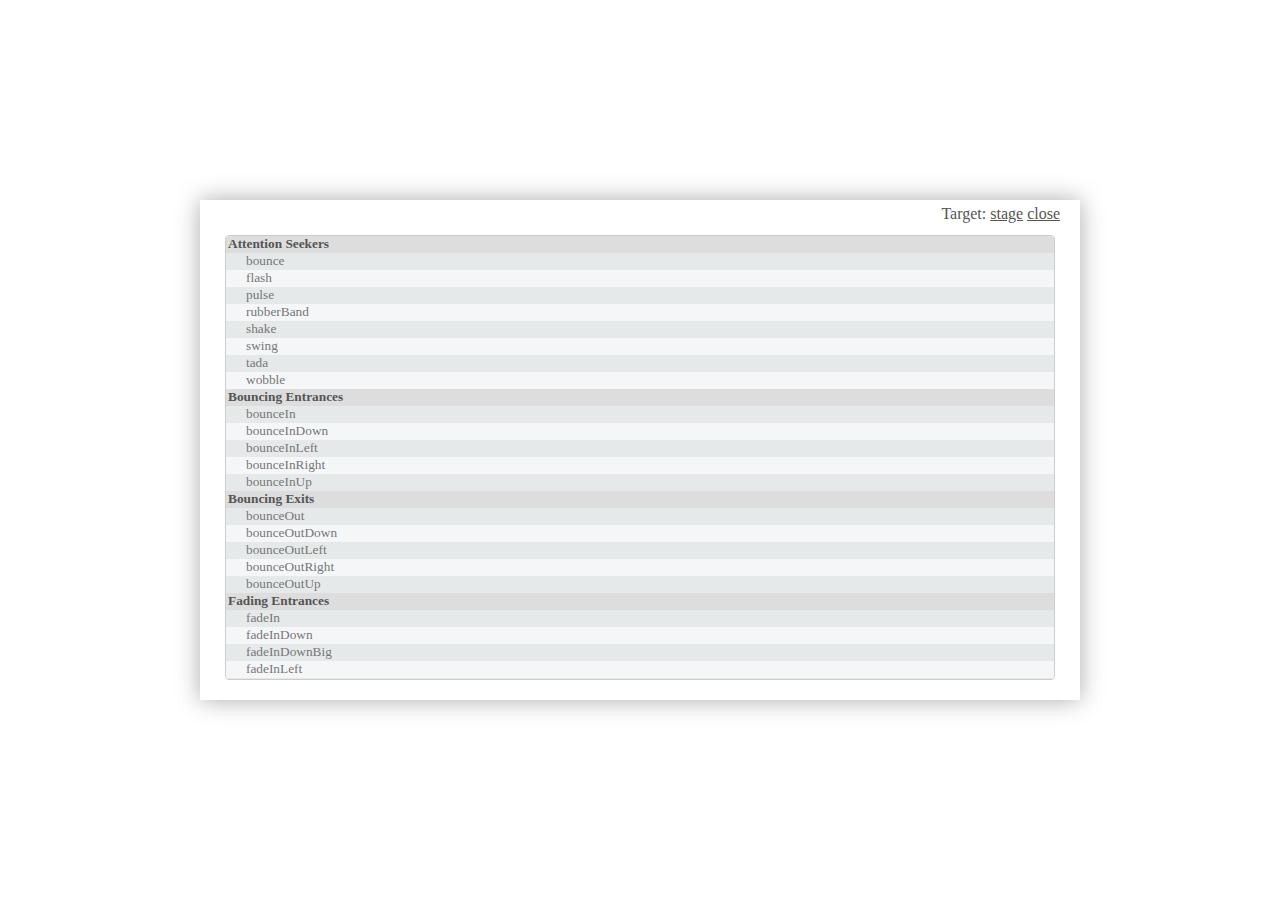
<file: assets/animations.html>
<!doctype html>
<html lang="en">
<head>
	<meta charset="UTF-8">
	<title>Animate Demo</title>
	<link rel="stylesheet" href="css/animate.min.css">
	<style type="text/css">
	::-webkit-scrollbar{
		width: 8px;
		background: rgba(0, 0, 0, .2);
	}
	::-webkit-scrollbar-thumb{
		border-radius: 4px;
		background: rgba(0, 0, 0, .2);
	}
	::-webkit-scrollbar-thumb:hover{
		background: rgba(0, 0, 0, .5);
	}
	::-webkit-scrollbar-thumb:active{
		background: rgba(0, 0, 0, .3);
	}
	body{
		color: #555;
		cursor: default;
		overflow: hidden;
		font-family: 'Segoe UI', 'Microsoft Yahei', '微软雅黑';
	}
	#stage{
		top: 200px;
		left: 200px;
		right: 200px;
		bottom: 200px;
		overflow: hidden;
		position: absolute;
		border-radius: 2px;
		box-shadow: 0 0 25px #aaa;
		background: rgba(255, 255, 255, .95);
	}
	#element{
		top: 35px;
		left: 25px;
		right: 25px;
		bottom: 20px;
		color: #555;
		outline: none;
		background: #ddd;
		position: absolute;
		border-radius: 4px;
		box-sizing: border-box;
		border: 1px solid #ccc;
		font-family: 'Segoe UI', 'Microsoft Yahei', '微软雅黑';
	}
	#element option{
		color: #777;
		background: #e6e9ea;
	}
	#element option:nth-child(2n){
		background: #f5f6f7;
	}
	#options{
		right: 0;
		margin: 5px 20px;
		position: absolute;
	}
	#options a{
		color: #555;
		cursor: pointer;
		text-decoration: underline;
	}
	</style>
</head>
<body>
	<div id="stage">
		<div id="options">
			Target: 
			<a class="target">stage</a>
			<a class="close">close</a>
		</div>
		<select id="element" size="5">
			<optgroup label="Attention Seekers">
				<option value="bounce">bounce</option>
				<option value="flash">flash</option>
				<option value="pulse">pulse</option>
				<option value="rubberBand">rubberBand</option>
				<option value="shake">shake</option>
				<option value="swing">swing</option>
				<option value="tada">tada</option>
				<option value="wobble">wobble</option>
			</optgroup>
			<optgroup label="Bouncing Entrances">
				<option value="bounceIn">bounceIn</option>
				<option value="bounceInDown">bounceInDown</option>
				<option value="bounceInLeft">bounceInLeft</option>
				<option value="bounceInRight">bounceInRight</option>
				<option value="bounceInUp">bounceInUp</option>
			</optgroup>
			<optgroup label="Bouncing Exits">
				<option value="bounceOut">bounceOut</option>
				<option value="bounceOutDown">bounceOutDown</option>
				<option value="bounceOutLeft">bounceOutLeft</option>
				<option value="bounceOutRight">bounceOutRight</option>
				<option value="bounceOutUp">bounceOutUp</option>
			</optgroup>
			<optgroup label="Fading Entrances">
				<option value="fadeIn">fadeIn</option>
				<option value="fadeInDown">fadeInDown</option>
				<option value="fadeInDownBig">fadeInDownBig</option>
				<option value="fadeInLeft">fadeInLeft</option>
				<option value="fadeInLeftBig">fadeInLeftBig</option>
				<option value="fadeInRight">fadeInRight</option>
				<option value="fadeInRightBig">fadeInRightBig</option>
				<option value="fadeInUp">fadeInUp</option>
				<option value="fadeInUpBig">fadeInUpBig</option>
			</optgroup>
			<optgroup label="Fading Exits">
				<option value="fadeOut">fadeOut</option>
				<option value="fadeOutDown">fadeOutDown</option>
				<option value="fadeOutDownBig">fadeOutDownBig</option>
				<option value="fadeOutLeft">fadeOutLeft</option>
				<option value="fadeOutLeftBig">fadeOutLeftBig</option>
				<option value="fadeOutRight">fadeOutRight</option>
				<option value="fadeOutRightBig">fadeOutRightBig</option>
				<option value="fadeOutUp">fadeOutUp</option>
				<option value="fadeOutUpBig">fadeOutUpBig</option>
			</optgroup>
			<optgroup label="Flippers">
				<option value="flip">flip</option>
				<option value="flipInX">flipInX</option>
				<option value="flipInY">flipInY</option>
				<option value="flipOutX">flipOutX</option>
				<option value="flipOutY">flipOutY</option>
			</optgroup>
			<optgroup label="Lightspeed">
				<option value="lightSpeedIn">lightSpeedIn</option>
				<option value="lightSpeedOut">lightSpeedOut</option>
			</optgroup>
			<optgroup label="Rotating Entrances">
				<option value="rotateIn">rotateIn</option>
				<option value="rotateInDownLeft">rotateInDownLeft</option>
				<option value="rotateInDownRight">rotateInDownRight</option>
				<option value="rotateInUpLeft">rotateInUpLeft</option>
				<option value="rotateInUpRight">rotateInUpRight</option>
			</optgroup>
			<optgroup label="Rotating Exits">
				<option value="rotateOut">rotateOut</option>
				<option value="rotateOutDownLeft">rotateOutDownLeft</option>
				<option value="rotateOutDownRight">rotateOutDownRight</option>
				<option value="rotateOutUpLeft">rotateOutUpLeft</option>
				<option value="rotateOutUpRight">rotateOutUpRight</option>
			</optgroup>
			<optgroup label="Sliders">
				<option value="slideInDown">slideInDown</option>
				<option value="slideInLeft">slideInLeft</option>
				<option value="slideInRight">slideInRight</option>
				<option value="slideOutLeft">slideOutLeft</option>
				<option value="slideOutRight">slideOutRight</option>
				<option value="slideOutUp">slideOutUp</option>
			</optgroup>
			<optgroup label="Specials">
				<option value="hinge">hinge</option>
				<option value="rollIn">rollIn</option>
				<option value="rollOut">rollOut</option>
			</optgroup>
		</select>
	</div>
	<script src="js/jquery-2.1.1.min.js"></script>
	<script type="text/javascript">
	try{
		var app = HAE.app;
		app.setSize(700, 700);
		app.setResizerMargin(200);
		app.setFrameless(true);
		app.setTransBackground(true);
		app.show();
	}catch(e){}
	$.fn.extend({
		cssAnimate: function(name, duration, easing, complete){
			var option = {};
			if(typeof duration == 'object'){
				option = duration;
			}else if(typeof duration == 'function'){
				option.complete = duration;
			}else{
				option.duration = duration;
				option.easing = easing;
				option.complete = complete;
			}
			$(this).css({
				'animation-name': '',
				'animation-duration': option.duration + 'ms',
				'animation-timing-function': option.easing,
				'animation-delay': option.delay + 'ms',
				'animation-iteration-count': option.count + '',
				'animation-direction': option.direction,
				'animation-play-state': option.state,
				'animation-fill-mode': option.mode,
			}).addClass(name).addClass('animated').one('webkitAnimationEnd mozAnimationEnd MSAnimationEnd oanimationend animationend', function(e){
				$(this).removeClass('animated');
				option.complete && option.complete.call(this, e);
			});
			return this;
		}
	});
	$('body').bind({
		mousedown: function(e){
			if(e.which == 1 && ! $(e.target).is('input, button, textarea, a, label, select, option')){
				window.app && app.dragStart();
			}
		}
	});
	$('#stage').cssAnimate('flipInX', function(){
		$(this).removeClass('flipInX');
	});
	$('#element').bind({
		change: function(){
			var name = $(this).val();
			$('#' + ($(this).data('target') || 'stage')).cssAnimate(name, {
				complete: function(e){
					$(this).removeClass(name);
				}
			});
		}
	});
	$('#options .target').bind({
		click: function(){
			var target = $('#element').data('target');
			if(target == 'element'){
				target = 'stage';
			}else{
				target = 'element';
			}
			$(this).text(target);
			$('#element').data('target', target);
		}
	});
	$('#options .close').bind({
		click: function(){
			$('#stage').cssAnimate('bounceOutUp', {
				complete: function(e){
					if(window.app){
						app.close();
					}else{
						window.close();
					}
				}
			});
		}
	});
	</script>
</body>
</html>
</file>
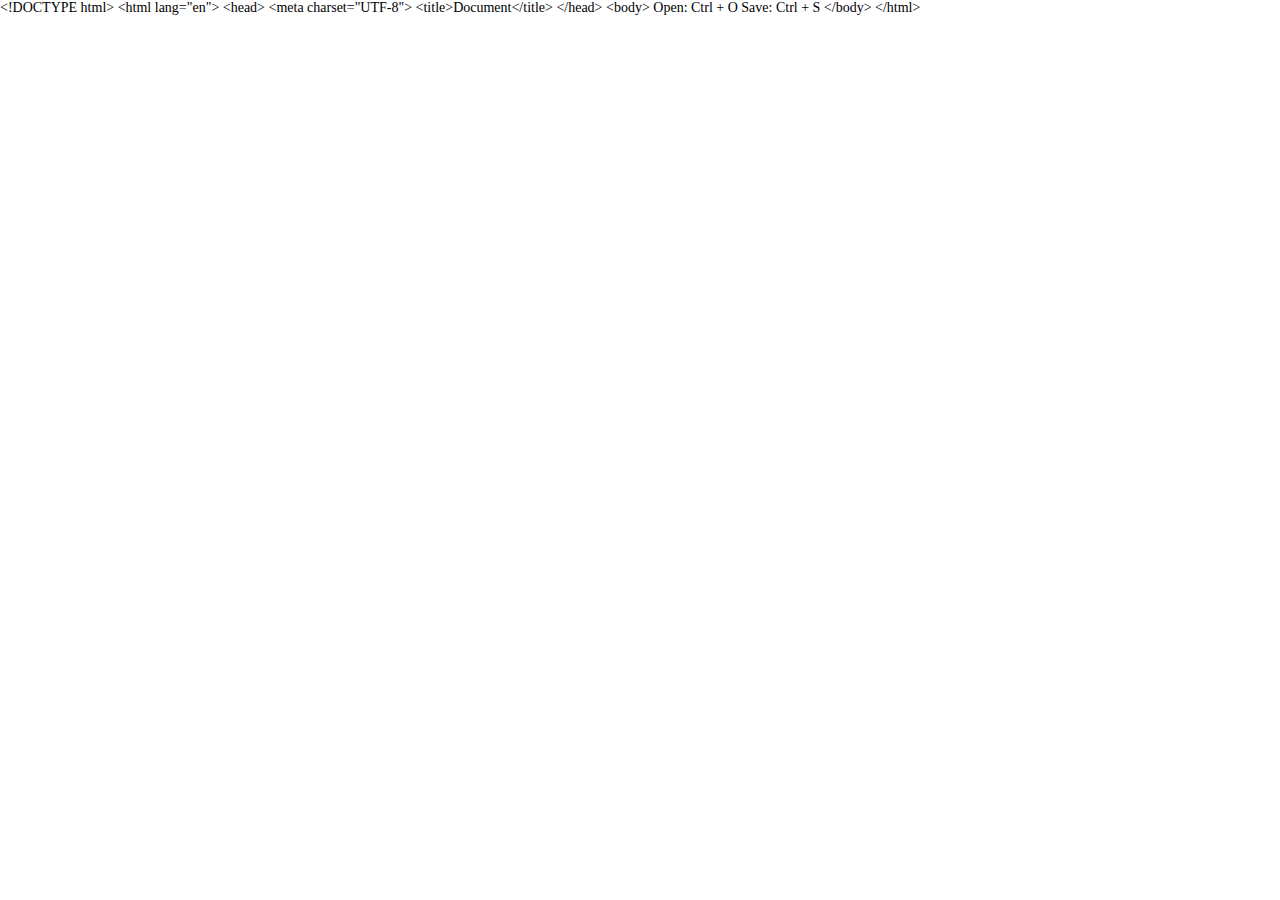
<file: assets/editor.html>
<!doctype html>
<html lang="en">
<head>
	<meta charset="UTF-8">
	<title>Sinmple Editor [*]</title>
	<style>
	#editor { 
		top: 0;
		left: 0;
		right: 0;
		bottom: 0;
		position: absolute;
		font-size: 14px;
	}
</style>
</head>
<body>
<div id="editor">&lt;!DOCTYPE html&gt;
&lt;html lang="en"&gt;
&lt;head&gt;
	&lt;meta charset="UTF-8"&gt;
	&lt;title&gt;Document&lt;/title&gt;
&lt;/head&gt;
&lt;body&gt;
	Open: Ctrl + O
	Save: Ctrl + S
&lt;/body&gt;
&lt;/html&gt;
</div>
<script src="js/jquery-2.1.1.min.js"></script>
<script src="http://cdn.staticfile.org/ace/1.1.3/ace.js"></script>
<script>
var editor, filename;
ace.config.loadModule("ace/ext/emmet", function() {
	ace.require("ace/lib/net").loadScript("http://nightwing.github.io/emmet-core/emmet.js", function() {
		editor = ace.edit('editor');
		editor.setShowPrintMargin(false);
		editor.setTheme("ace/theme/monokai");
		editor.getSession().setMode("ace/mode/html");
		editor.setOption("enableEmmet", true);
		editor.on('change', function(){
			HAE.app.setModified(true);
		});
	});
});
var save = function(){
	var file, fileDialog;
	if(! filename){
		fileDialog = new HAE.FileDialog();
		fileDialog.setAcceptMode(1);
		fileDialog.setFilters('All Files (*.*);;HTML (*.html *.htm)');
		fileDialog.selectFilter('HTML (*.html *.htm)');
		filename = fileDialog.exec();
	}
	if(filename){
		file = new HAE.File(filename, 'w');
		file.writeText(editor.getValue());
		file.close();
		HAE.app.setModified(false);
	}
};
var open = function(){
	var file, fileDialog;
	fileDialog = new HAE.FileDialog();
	fileDialog.addFilter('All Files (*.*)');
	fileDialog.addFilter('HTML (*.html *.htm)');
	fileDialog.selectFilter('HTML (*.html *.htm)');
	filename = fileDialog.exec();
	if(filename){
		file = new HAE.File(filename);
		editor.setValue(file.readText());
		file.close();
		HAE.app.setModified(false);
	}
};
HAE.app.addEvent({
	close: function(){
		return HAE.app.isModified() && confirm('Save or not?') && save();
	}
});
$(document).bind({
	keydown: function(event){
		if(event.ctrlKey){
			if(event.keyCode == 83){
				save();
			}else if(event.keyCode == 79){
				open();
			}
		}
	}
});
HAE.app.setModified(true);
HAE.app.show();
</script>
</body>
</html>
</file>
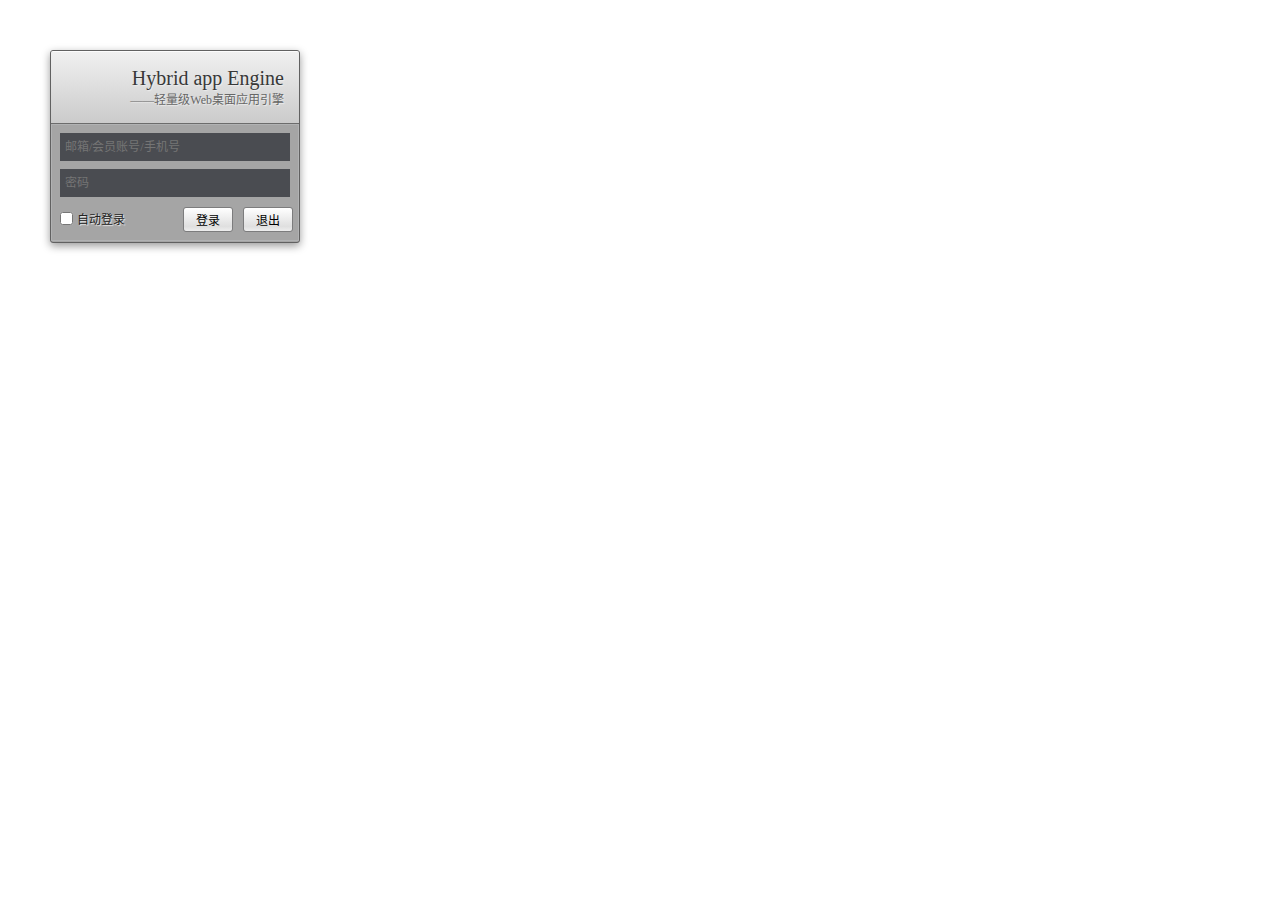
<file: assets/login.html>
<!doctype html>
<html lang="zh-CN">
<head>
	<meta charset="UTF-8">
	<title>Login Demo</title>
	<style type="text/css">
	body{
		margin: 0;
		font-size: 12px;
		font-family: Tahoma, '微软雅黑';
	}
	input, textarea, button{
		font-size: 12px;
		font-family: Tahoma, '微软雅黑';
	}
	a{
		color: #323232;
		cursor: pointer;
	}
	#login{
		width: 250px;
		margin: 50px;
		overflow: hidden;
		border-radius: 3px;
		background: #a5a5a5;
		box-sizing: border-box;
		border: 1px solid #616161;
		text-shadow: 1px 1px 1px #eee;
		box-shadow: 0 3px 8px rgba(0, 0, 0, 0.4);
	}
	#login .header{
		color: #666;
		padding: 15px;
		cursor: default;
		text-align: right;
		border-top: 1px solid #fcfcfc;
		border-bottom: 1px solid #6c6c6c;
		background: -webkit-gradient(linear, 0 0, 0 100%, from(#f0f0f0), to(#cbcbcb));
		-webkit-user-select: none;
	}
	#login .title{
		margin: 0;
		color: #383838;
		font-size: 20px;
		font-weight: normal;
		font-family: Monaco;
	}
	#login .form{
		color: #222;
		border: 1px solid #b1b2b3;
	}
	#login .form .input{
		color: #eee;
		margin: 8px;
		padding: 5px;
		height: 28px;
		border: none;
		outline: none;
		margin-bottom: 0;
		background: #4a4c51;
		box-sizing: border-box;
		width: calc(100% - 16px);
	}
	#login .form .remember{
		vertical-align: middle;
		margin: 15px 4px 15px 8px;
	}
	#login .form label{
		vertical-align: middle;
	}
	#login .form button{
		float: right;
		width: 50px;
		height: 25px;
		margin: 10px 5px;
		border-radius: 3px;
		vertical-align: middle;
		border: 1px solid #7c7c7d;
		background: -webkit-gradient(linear, 0 0, 0 100%, from(#fff), color-stop(0.8, #dfdfdf), to(#eee));
	}
	#login .form button:hover{
		background: -webkit-gradient(linear, 0 0, 0 100%, from(#fff), color-stop(0.8, #e8e8e8), to(#eee));
	}
	#login .form button:active{
		background: -webkit-gradient(linear, 0 0, 0 100%, from(#fff), color-stop(0.8, #ccc), to(#ddd));
	}
	#weibo{
		top: 0;
		left: 0;
		width: 250px;
		margin: 50px;
		display: none;
		font-size: 30px;
		cursor: pointer;
		overflow: hidden;
		background: #ddd;
		line-height: 100px;
		position: absolute;
		text-align: center;
		border-radius: 3px;
		border: 1px solid #616161;
		text-shadow: 1px 1px 1px #eee;
		box-shadow: 0 3px 8px rgba(0, 0, 0, 0.4);
		-webkit-user-select: none;
	}
	.rotate-in{
		-webkit-animation: rotate-in .8s;
		-webkit-animation-fill-mode: forwards;
	}
	.shake{
		-webkit-animation: shake .6s;
	}
	.flip-in{
		-webkit-animation: flip-in .2s;
		-webkit-animation-fill-mode: forwards;
	}
	.flip-out{
		-webkit-animation: flip-out .2s;
		-webkit-animation-fill-mode: forwards;
	}
	.flip-exit{
		-webkit-animation: flip-exit .8s;
		-webkit-animation-fill-mode: forwards;
	}
	@-webkit-keyframes rotate-in{
		0%   {-webkit-transform: perspective(600px) scale(.3) rotate(720deg); opacity: 0;}
		100% {-webkit-transform: perspective(600px) scale(1) rotate(0);}
	}
	@-webkit-keyframes shake {
		0%, 100% {-webkit-transform: translateX(0);}
		10%, 30%, 50%, 70%, 90% {-webkit-transform: translateX(-10px);}
		20%, 40%, 60%, 80% {-webkit-transform: translateX(10px);}
	}
	@-webkit-keyframes flip-in{
		0%   {-webkit-transform: perspective(600px) rotateY(-90deg);}
		100%   {-webkit-transform: perspective(600px) rotateY(0);}
	}
	@-webkit-keyframes flip-out{
		0%   {-webkit-transform: perspective(600px) rotateY(0);}
		100% {-webkit-transform: perspective(600px) rotateY(90deg);}
	}
	@-webkit-keyframes flip-exit{
		0%   {-webkit-transform: perspective(600px) rotateX(0);}
		40%  {-webkit-transform: perspective(600px) rotateX(80deg);}
		100% {-webkit-transform: perspective(600px) rotateX(80deg) translateY(-1000px); opacity: 0;}
	}
	</style>
</head>
<body>
	<div id="login">
		<div class="header">
			<h1 class="title">Hybrid app Engine</h1>
			——轻量级Web桌面应用引擎
		</div>
		<form class="form">
			<input type="text" class="input" id="account" placeholder="邮箱/会员账号/手机号" />
			<input type="password" class="input" id="password" placeholder="密码" />
			<input type="checkbox" class="remember" id="remember" /><label for="remember">自动登录</label>
			<button type="button" class="close">退出</button>
			<button type="submit">登录</button>
		</form>
	</div>
	<div id="weibo">
		Welcome!<br />
		╰（￣▽￣）╭
	</div>
	<script src="js/jquery-2.1.1.min.js"></script>
	<script>
	try{
		var app = HAE.app;
		app.setSize(350, 350);
		app.setFrameless(true);
		app.setTransBackground(true);
		app.show();
	}catch(e){}
	$('body').bind({
		mousedown: function(e){
			if(e.which == 1 && ! $(e.target).is('input, button, textarea, a, label, select, option')){
				window.app && app.dragStart();
			}
		}
	});
	$('#login .form').bind({
		submit: function(){
			var flag = true;
			$('#account, #password').each(function(){
				if($.trim($(this).val()) == ''){
					animate(this, 'shake');
					flag = false;
				}
			});
			flag && flipToggle('#login', '#weibo');
			return false;
		}
	});
	$('#login .close').bind({
		click: function(){
			animate('#login', 'flip-exit', function(){
				if(window.app){
					app.close();
				}else{
					window.close();
				}
			});
		}
	});
	$('#weibo').bind({
		click: function(){
			flipToggle('#weibo', '#login');
			return false;
		}
	});
	animate('#login', 'rotate-in');
	function animate(selector, animation, callback){
		$(selector).addClass(animation).one('webkitAnimationEnd mozAnimationEnd MSAnimationEnd oanimationend animationend', function(){
			$(this).removeClass(animation);
			callback && callback();
		});
	}
	function flipToggle(selector1, selector2){
		animate(selector1, 'flip-out', function(){
			$(selector1).hide();
			$(selector2).show();
			animate(selector2, 'flip-in');
		});
	}
	</script>
</body>
</html>
</file>
<file: assets/css/index.css>
::-webkit-scrollbar{
	width: 8px;
	background: rgba(0, 0, 0, .2);
}
::-webkit-scrollbar-thumb{
	border-radius: 4px;
	background: rgba(0, 0, 0, .2);
}
::-webkit-scrollbar-thumb:hover{
	background: rgba(0, 0, 0, .5);
}
::-webkit-scrollbar-thumb:active{
	background: rgba(0, 0, 0, .3);
}

body{
	margin: 0;
	cursor: default;
	line-height: 180%;
	font-family: 'Helvetica Neue', 'Hiragino Sans GB', 'Segoe UI', 'Microsoft Yahei', '微软雅黑', Tahoma, Arial, STHeiti, sans-serif;
}
h1, h2, h3{
	margin: 0;
}
code, pre{
	margin: 0;
	font-family: 'Monaco', 'Consolas', 'monospace';
}

#wrap{
	top: 0;
	left: 0;
	right: 0;
	bottom: 0;
	margin: 20px;
	overflow: hidden;
	position: absolute;
	background: #fefefe;
	box-shadow: 0 0 20px #222;
}

#wrap.maximized{
	margin: 0;
}

#header{
	height: 75px;
	background: #f7f7f7;
	box-sizing: border-box;
	-webkit-user-select: none;
	border-bottom: 1px solid #c7c7c7;
}

#logo{
	color: #ccc;
	width: 205px;
	height: 75px;
	padding: 12px 0;
	padding-left: 90px;
	position: absolute;
	box-sizing: border-box;
	background: #3b4751 url(../img/icon.png) 8px center no-repeat;
	background-size: 68px 68px;
}

#title{
	margin-left: 205px;
}

#toolbar{
	top: 0;
	right: 0;
	line-height: 25px;
	position: absolute;
}
#toolbar button{
	width: 30px;
	margin: 0;
	color: #777;
	border: none;
	outline: none;
	font-size: 20px;
	background: #e5e5e5;
	text-align: center;
	text-decoration: none;
}
#toolbar button:hover{
	background: #ccc;
}
#toolbar button:active{
	background: #bbb;
}

#nav{
	top: 75px;
	bottom: 0;
	width: 205px;
	overflow: auto;
	position: absolute;
	background: #3b4751;
	box-sizing: border-box;
	-webkit-user-select: none;
}
#nav .list{
	margin: 0;
	padding: 0;
	/*background: #3b4751;*/
}
#nav .item{
	color: #ccc;
	line-height: 40px;
	text-indent: 30px;
	transition: all .5s;
}
#nav .item .item{
	text-indent: 45px;
}
#nav .item:hover:not(.item-parent){
	background: #2f3840;
}
#nav .item-cur:not(.item-parent){
	background: #232a30;
}
#nav .item-cur{
	color: #50aefc;
}

#main{
	top: 75px;
	right: 0;
	bottom: 0;
	left: 205px;
	padding: 8px;
	overflow-y: auto;
	overflow-x: hidden;
	position: absolute;
	transition: all .2s;
}

.inset-shadow{
	box-shadow: 0 3px 5px rgba(0, 0, 0, .1) inset;
}

.article{
	display: none;
	font-size: 14px;
	-webkit-text-stroke-width: 0.15px;
}
.article:first-child{
	display: block;
}
.article .titles{
	position: fixed;
	margin: -75px 0 0;
	pointer-events: none;
	width: calc(100% - 300px);
	-webkit-text-stroke-width: 0;
}
.article .title{
	color: #333;
	transition: all .5s;
}
.article .sub-title{
	margin: 0;
	width: 100%;
	color: #bbb;
	overflow: hidden;
	text-indent: 2em;
	transition: all .7s;
	white-space: nowrap;
	font-weight: normal;
	text-overflow: ellipsis;
}
.article.invisible .title{
	opacity: 0;
	-webkit-transform: translateX(20px);
}
.article.invisible .sub-title{
	opacity: 0;
	-webkit-transform: translateX(30px);
}
.article .sub-title:before{
	content: '——';
}
.article .intro{
	margin: 0;
	color: #555;
	text-indent: 2em;
}
.article .list{
	margin: 0;
	padding-left: 25px;
}
.article .desc{
	color: #555;
	margin: 0 0 5px;
}
.article .desc[onclick]:before{
	color: #000;
	float: right;
	font-size: 10px;
	content: ' [示例]';
	vertical-align:super;
}
</file>
